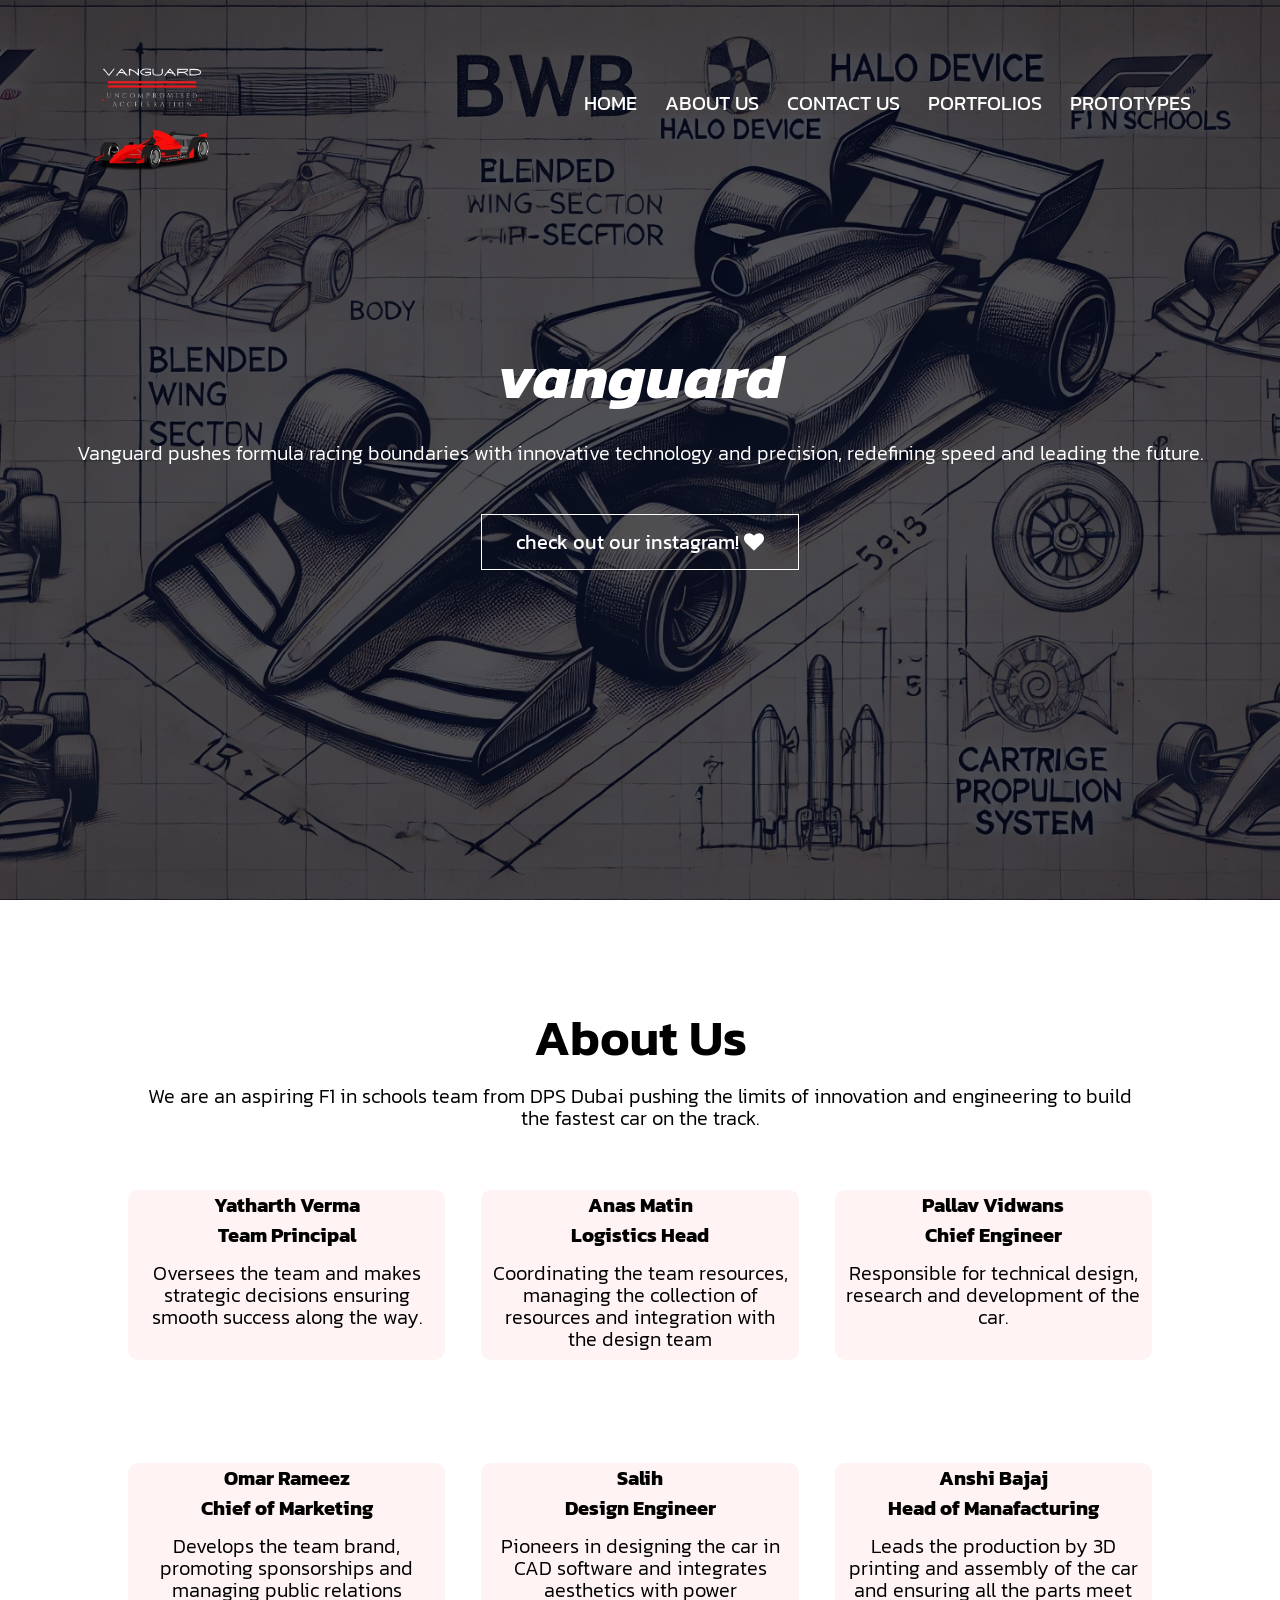
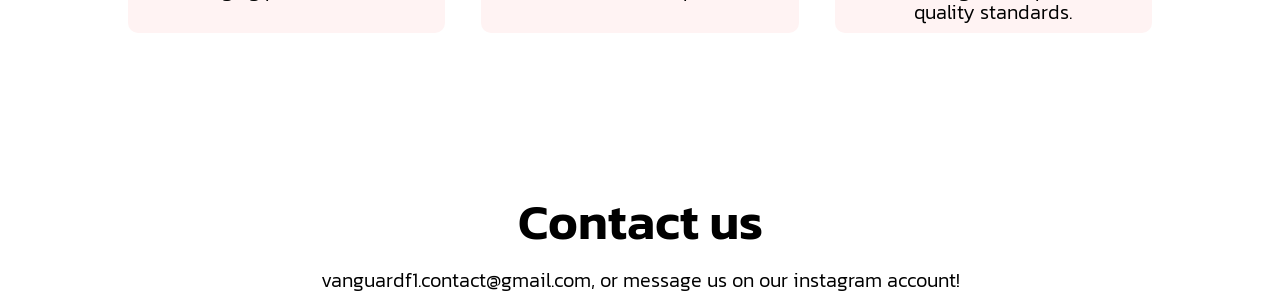
<file: index.html>
<!--------made by the goat anas matin, dont copy-------->
<!DOCTYPE html>
<html>
<head>
<meta name="viewport" content="with=device-width, initial-scale=1.0">
<title>vanguard</title>
<link rel="stylesheet" href="style.css">
<link rel="preconnect" href="https://fonts.googleapis.com">
<link rel="preconnect" href="https://fonts.gstatic.com" crossorigin>
<link href="https://fonts.googleapis.com/css2?family=Kanit:wght@100;400&display=swap" rel="stylesheet">
<link rel="stylesheet" href="https://stackpath.bootstrapcdn.com/font-awesome/4.7.0/css/font-awesome.min.css"
</head>
<body>
<section class="header">
    <nav>
    <a href="index.html"><img src="images/logo.png"></a>
    <div class="nav-links" id="navlinks">
   <i class="fa fa-times" onclick="HideMenu()"></i>
         <ul>
       <li><a href="#home">HOME</a></li> 
       <li><a href="#about">ABOUT US</a></li> 
       <li><a href="#contactus">CONTACT US</a></li> 
       <li><a href="#portfolios">PORTFOLIOS</a></li>
       <li><a href="#prototypes">PROTOTYPES</a></li>
   </ul>
        </div>
        <i class="fa fa-bars" onclick="ShowMenu()"></i>
    </nav>
<div class="text-box">
    <h1><b><i>vanguard</i></b></h1>
    <p>Vanguard pushes formula racing boundaries with innovative technology and precision, redefining speed and leading the future.</p>
    <a href="https://www.instagram.com/vanguard.f1/" class="hero-btn">check out our instagram!      <i class="fa fa-heart"></i></a>
    </div>
    </section> 
   <!--------- aboutus -------->
    <section class="aboutus">
    <h1 id="about">About Us</h1>
    <p>We are an aspiring F1 in schools team from DPS Dubai pushing the limits of innovation and engineering to build the fastest car on the track. </p>
        <div class="row">
        
        <div class="course-col">
        <b><a href="people/yathu.html">Yatharth Verma<br>Team Principal</a></b> 
        <p>Oversees the team and makes strategic decisions ensuring smooth success along the way.</p>
        </div>
              <div class="course-col">
                
                  <b><a href="people/anas.html">Anas Matin<br>Logistics Head</a></b> 
        <p>Coordinating the team resources, managing the collection of resources and integration with the design team
</p>
        </div>
              <div class="course-col">
        <b><a href="people/pallav.html">Pallav Vidwans<br>Chief Engineer</a></b> 
        <p>Responsible for technical design, research and development of the car.</p>
        </div>
        </div>
<div class="row">
              <div class="course-col">
                    
                  <b><a href="people/rameez.html">Omar Rameez<br>Chief of Marketing</a></b> 
        <p>Develops the team brand, promoting sponsorships and managing public relations</p>
        </div>
              <div class="course-col">
        <b><a href="people/salu.html">Salih<br>Design Engineer</a></b> 
        <p>Pioneers in designing the car in CAD software and integrates aesthetics with power</p>
        </div>
              <div class="course-col">
        <b><a href="people/anshi.html">Anshi Bajaj<br>Head of Manafacturing</a></b> 
        <p>Leads the production by 3D printing and assembly of the car and ensuring all the parts meet quality standards.</p>
        </div>
    
        </div>
    </section>
    <!--------contact us-------->
    <section class="contact">
    <h1 id="contactus">Contact us</h1>
    <p>vanguardf1.contact@gmail.com, or message us on our instagram account!</p>
    
    
    
    
    </section>
   <!-------lol------->
    <script>
    
        
        var navlinks = document.getElementById("navlinks");
        function ShowMenu(){
            navlinks.style.right = "0";
        }
        function HideMenu(){
            navlinks.style.right = "-200px";
        }
function ShowMenu() {
    navlinks.style.right = "0";
    document.body.style.overflowX = "hidden";  
}

function HideMenu() {
    navlinks.style.right = "-200px";
    document.body.style.overflowX = "hidden"; 
}
    </script>
<!-- Google tag (gtag.js) -->
<script async src="https://www.googletagmanager.com/gtag/js?id=G-JPP0S1ZHTL"></script>
<script>
  window.dataLayer = window.dataLayer || [];
  function gtag(){dataLayer.push(arguments);}
  gtag('js', new Date());

  gtag('config', 'G-JPP0S1ZHTL');
</script>
</body>
</html>
</file>
<file: style.css>
*{
margin:0;
padding:0;
font-family: "Kanit", sans-serif;
}
.header{
  min-height: 100vh;
  width: 100%;
  background-image:linear-gradient(rgba(4,9,30,0.7),rgba(4,9,30,0.7)),url(images/background.jpg);
  background-position: center;
  background-size: cover;
  position: relative;
}
nav{
    display:flex;
    padding:2% 6%;
    justify-content: space-between;
    align-items: center;
}
nav img{
    width: 150px;
}
.nav-links{
    flex:1;
    text-align:right;
}
.nav-links ul li{
    list-style: none;
    display: inline-block;
    padding: 8px 12px;
    position: relative
}
.nav-links ul li a{
    color: white;
    text-decoration:none;
    font-size:20px;
    
}
.nav-links ul li::after{
    content:"";
    width: 0%;
    height: 2px;
    background: #f44336;
    display: block;
    margin: auto;
    transition: 0.5s;
}
.nav-links ul li:hover::after{
    width:100%
    
}
.text-box{
    width: 90%;
    color: white;
    position: absolute;
    top: 50%;
    left: 50%;
    transform:translate(-50%,-50%);
    text-align: center;
}
.text-box h1{
    font-size: 62px;
}
.text-box p{
    margin: 10px 0 40px;
    font-size: 20px;
    color:white;
}
.hero-btn{
 display: inline-block;
 text-decoration: none;
 color:white;
 border: 1px solid #fff;
 padding: 12px 34px;
 font-size: 20px;
 background: transparent;
 position: relative;
 cursor: pointer;
}
.hero-btn:hover{
    border: 1px solid #f44;
    background: #f44336;
    transition: 1s;
    
}


nav .fa{
    display:none;
}

@media(max-width: 700px){
.text-box h1{
    font-size: 20px;
}  
    .nav-links ul li{
        display: block;
    }
    html, body {
    overflow-x: hidden; /* Prevent horizontal scrolling */
}

.nav-links {
    position: absolute;
    background: #f44336;
    height: 100vh;
    width: 200px;
    top: 0;
    right: -200px; /* Hide the menu off-screen */
    text-align: left;
    z-index: 2;
    transition: 1s ease;
}
    nav .fa{
    display:block;
    color:white;
    margin:10px;
    font-size: 22px;
    cursor: pointer;
    }
    .nav-links ul{
    padding: 30px;
    
    }
    .row {
        flex-direction: column;
    }
b a{
    text-align:left;
text-decoration:none;
color:black;
font-size:20px;
margin-left:0%;
}
* {
    max-width: 100vw;
}
}

/*------aboutus------*/
.aboutus{
    width: 80%;
    margin: auto;
    text-align: center;
    padding-top: 100px;
}
h1{
    font-size: 50px;
    font-weight: 600;
}
p{
    color:777;
    font-size:20px;
    font-weight:300;
    line-height:22px;
    padding:10px;
}
b a{
    text-align:center;
text-decoration:none;
color:black;
font-size:20px;

}
.row{
    margin-top: 5%;
    display: flex;
    justify-content: space-between;
}
.course-col{
    flex-basis:31%;
    background: #fff3f3;
    border-radius: 10px;
    margin-bottom: 5%;
    padding 20px 12px;
    box-sizing: border-box;
    transition: 0.5s;
}
b a::after{
    content:"";
    width: 0%;
    height: 2px;
    background: #f44336;
    display: block;
    margin: auto;
    transition: 0.5s;
}
b a:hover::after{
    width:100%
    
}
.contact{
    width: 80%;
    margin: auto;
    text-align: center;
    padding-top: 100px; 
}
p{
    color:777;
    font-size:20px;
    font-weight:300;
    line-height:22px;
    padding:10px;
}
</file>
